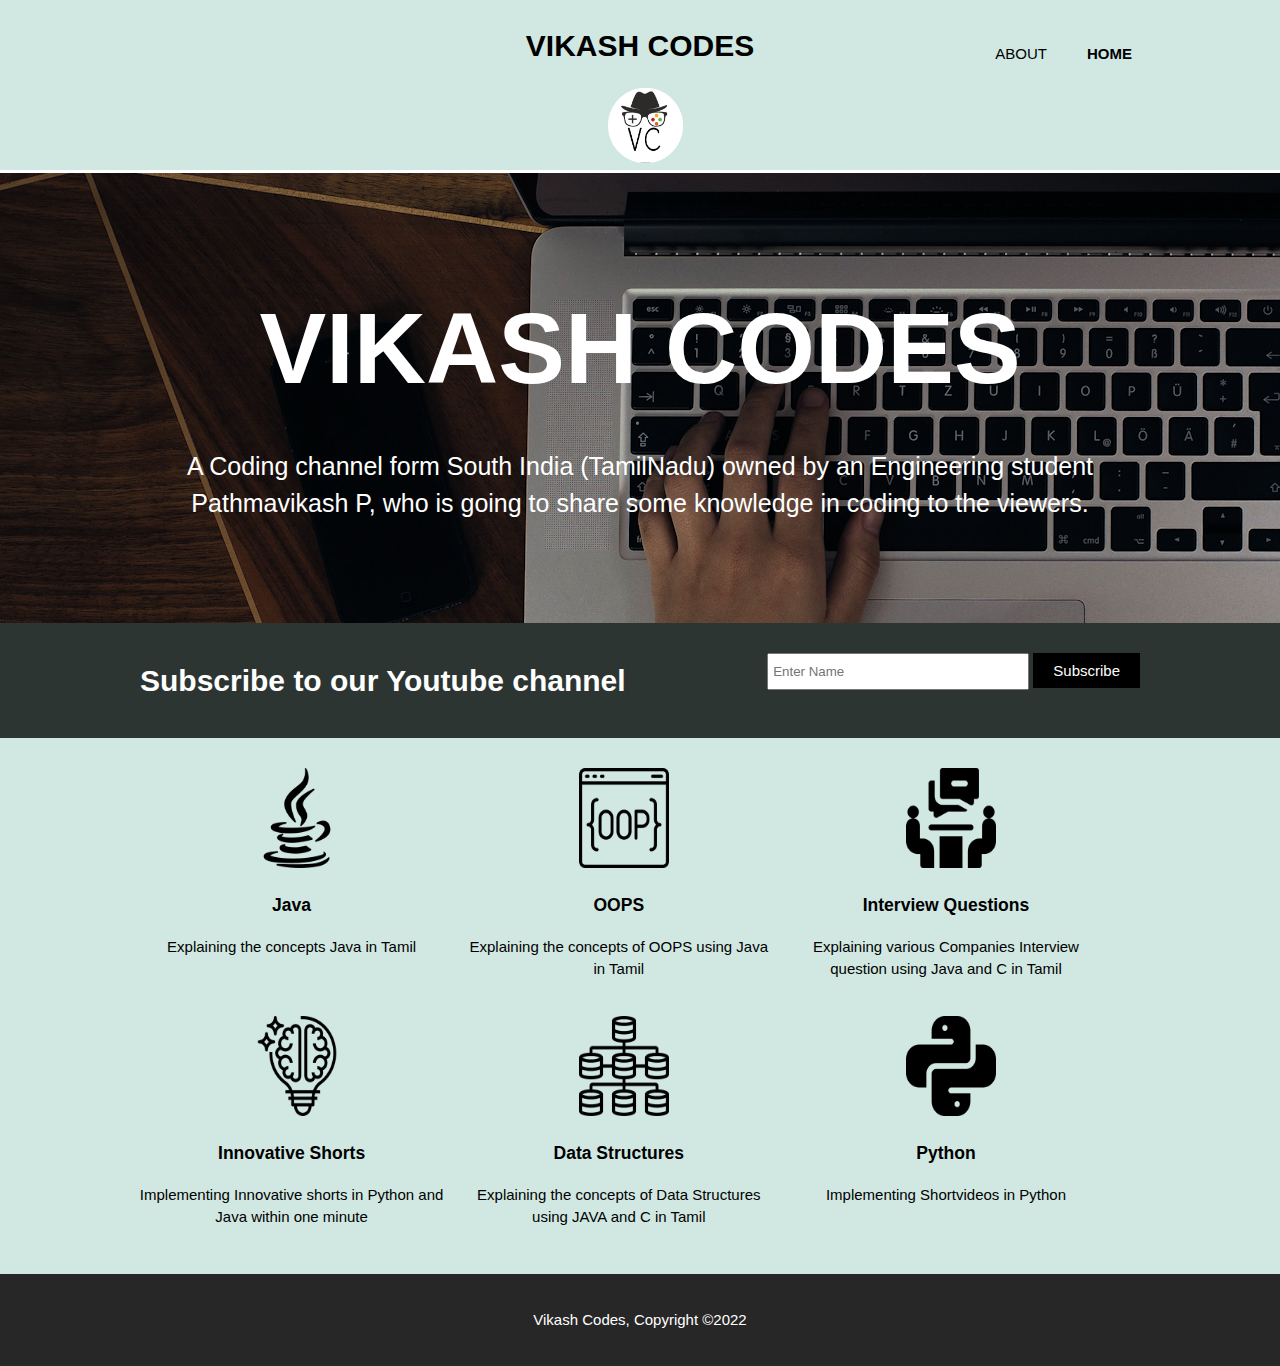
<file: index.html>
<!DOCTYPE html>
<html>
    <head>
        <meta charset="utf-8">
        <meta name="viewimport" content="width=device-width">
        <meta name="description" content="Codings Everything">
        <meta name="keywords" content="Teaching codings, Interview Questions, Datastructure, OOPS concepts">
        <meta name="author" content="Pathmavikash P">
        <title>Vikash Codes | Welcome</title>
        <link rel="stylesheet" href="./css/style.css">
    </head>
    <body>
        <header>
            <div class="container">
                    <h1><span class="highlight">VIKASH</span> CODES</h1>
                    <img src="./img/PicsArt_11-09-09.29.50.png" width="75" height="75">
                
                <nav>
                    <ul>
                        <li class="current"><a href="index.html">Home</a></li>
                        <li><a href="about.html">About</a></li>
                        
                    </ul>
                </nav>
            </div>
        </header>
        <section id="showcase">
            <div class="container">
                <h1>VIKASH CODES</h1>
                <p>A Coding channel form South India (TamilNadu) owned by an Engineering student
                    Pathmavikash P, who is going to share some knowledge in coding to the viewers. 
                </p>
            </div>
        </section>

        <section id="youtube">
            <div class="container">
                <h1>Subscribe to our Youtube channel</h1>
                <form>
                    <input type="name" placeholder="Enter Name">
                    <a href="https://youtube.com/channel/UCF6ubB5UdtG_XkeLMi5ULOQ" class="button_1">Subscribe</a>
					</form>
            </div>
        </section>

        <section id="boxes" >
            <div class ="container">
                <div class="box">
				    <a href="https://youtube.com/playlist?list=PLDvM1AjxDJ-0qorECtOO7rljyMDDeTRCi" >
                    <img src="./img/java.png" width="100" height="100">
                    <h3>Java</h3>
                    <p>Explaining the concepts Java in Tamil</p></a>
                </div>
                
                <div class="box">
				<a href="https://youtube.com/playlist?list=PLDvM1AjxDJ-0ASRDDg7TnPFY9bJiVJuOG">
                    <img src="img/programming.png" width="100" height="100">
                    <h3>OOPS</h3>
                    <p>Explaining the concepts of  OOPS using Java in Tamil</p></a>
                </div>
                <div class="box">
				    <a href="https://youtube.com/playlist?list=PLDvM1AjxDJ-2ma1V5HLU8BqHE4HQdJphT">
                    <img src="img/interview.png" width="100" height="100">
                    <h3>Interview Questions</h3>
                    <p>Explaining various Companies Interview question using Java and C in Tamil</p></a>
                </div>
                <div class="box">
				    <a href="https://www.youtube.com/watch?v=QQ--OTC569s&list=PLDvM1AjxDJ-12rsF3eekRx0D_9a9aidRP">
                    <img src="img/creativity (1).png" width="100" height="100">
                    <h3>Innovative Shorts</h3>
                    <p>Implementing Innovative shorts in Python and Java within one minute</p></a>
                </div>
                <div class="box">
				    <a href="https://www.youtube.com/watch?v=O6NF3mfsfJo&list=PLDvM1AjxDJ-20uu97m8v-HyrM5OuXBNsS">
                    <img src="img/data-list.png" width="100" height="100">
                    <h3>Data Structures</h3>
                    <p>Explaining the concepts of Data Structures using JAVA and C in Tamil</p></a>
                </div>
                <div class="box">
				    <a href="https://www.youtube.com/watch?v=QQ--OTC569s&list=PLDvM1AjxDJ-12rsF3eekRx0D_9a9aidRP">
                    <img src="img/python.png" width="100" height="100">
                    <h3>Python</h3>
                    <p>Implementing Shortvideos in Python</p></a>
                </div>
            </div>
        </section>
        <footer>
            <p>Vikash Codes, Copyright &copy;2022</p>
        </footer>



    </body>

</html>
</file>
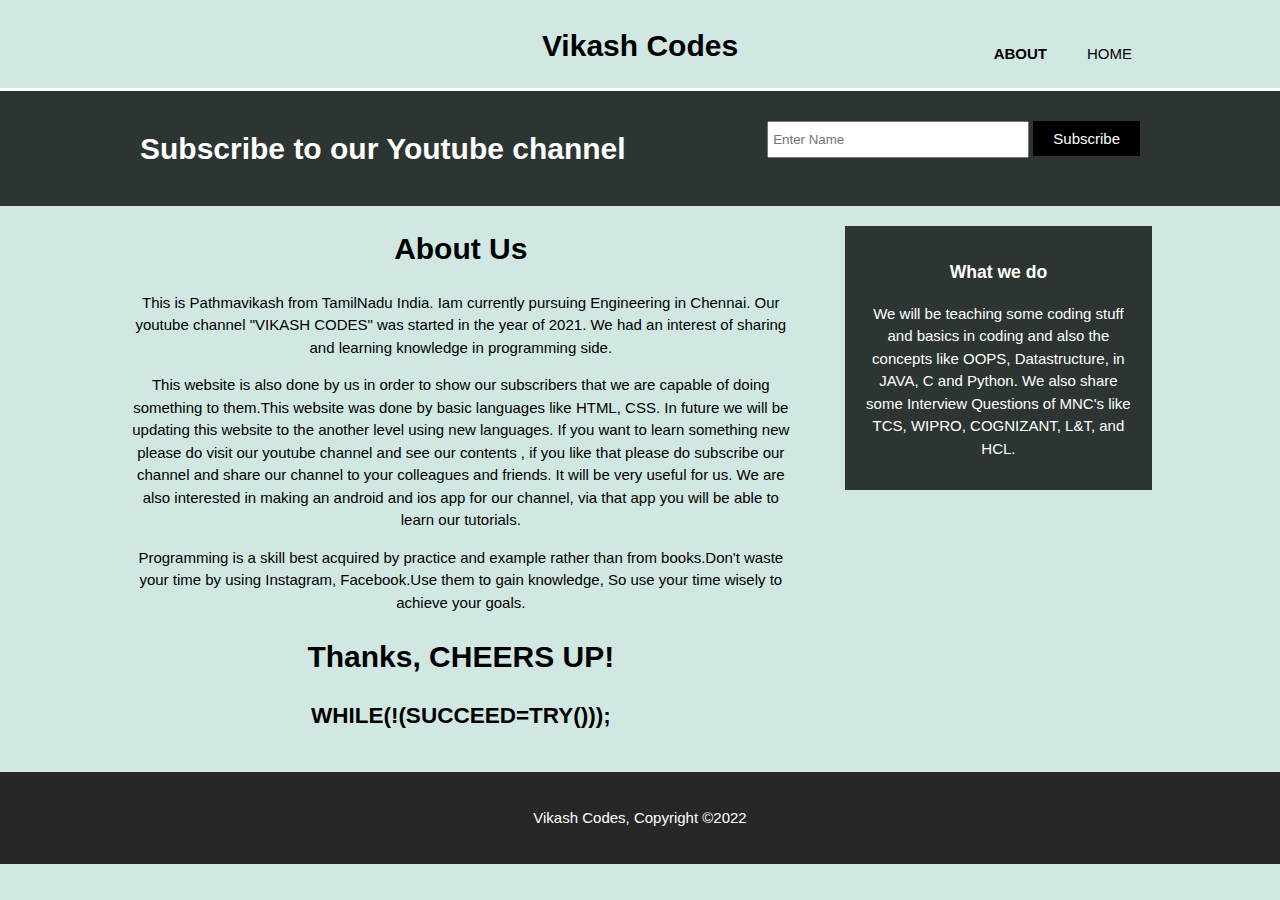
<file: about.html>
<!DOCTYPE html>
<html>
    <head>
        <meta charset="utf-8">
        <meta name="viewimport" content="width=device-width">
        <meta name="description" content="Codings Everything">
        <meta name="keywords" content="Teaching codings, Interview Questions, Datastructure, OOPS concepts">
        <meta name="author" content="Pathmavikash P">
        <title>Vikash Codes | About</title>
        <link rel="stylesheet" href="./css/style.css">
    </head>
    <body>
        <header>
            <div class="container">
                     <h1><span class="highlight">Vikash</span> Codes</h1>
         
                <nav>
                    <ul>
                        <li ><a href="index.html">Home</a></li>
                        <li class="current"><a href="about.html">About</a></li>
                        

                    </ul>
                </nav>
            </div>
        </header>

        <section id="youtube" >
            <div class="container">
                <h1>Subscribe to our Youtube channel</h1>
                <form>
                    <input type="name" placeholder="Enter Name">
                    <a href="https://youtube.com/channel/UCF6ubB5UdtG_XkeLMi5ULOQ" class="button_1">Subscribe</a>
                </form>
            </div>
        </section>

        <section id="main">
            <div class ="container">
                <article id="main-col">
                    <h1 class="page-title">About Us</h1>
                    
                    <p class="dark">This is Pathmavikash from TamilNadu India. Iam currently pursuing Engineering in Chennai.
                        Our youtube channel "VIKASH CODES" was started in the year of 2021.
                        We had an interest of sharing and learning knowledge in programming side.
                    </p>
                    <p>
                        This website is also done by us in order to show our subscribers that we are 
                        capable of doing something to them.This website was done by basic languages like 
                        HTML, CSS. In future we will be updating this website to the another level using 
                        new languages.
                        If you want to learn something new please do visit our youtube channel 
                        and see our contents , if you like that please do subscribe our channel and 
                        share our channel to your colleagues and friends.
                        It will be very useful for us.
                        We are also interested in making an android and ios app for our channel, via that
                        app you will be able to learn our tutorials.  
                    </p>
                    <p>
                        Programming is a skill best acquired by practice and example rather than 
                        from books.Don't waste your time by using Instagram, Facebook.Use them
                        to gain knowledge, So use your time wisely to achieve your goals.
                    </p>
                    <h1>Thanks, CHEERS UP!</h1>
                    <h2> WHILE(!(SUCCEED=TRY())); </h2>
                    
                </article>
                <aside id=sidebar>
                    <div class="blue">
                    <h3>What we do</h3>
                    <p>We will be teaching some coding stuff and basics in coding and also the concepts like OOPS, Datastructure,
                        in JAVA, C and Python. We also share some Interview Questions of MNC's like TCS, WIPRO, COGNIZANT, L&T,
                        and HCL.
                    </p>
                </div>
                </aside>
            </div>
        </section>
        <footer>
            <p>Vikash Codes, Copyright &copy;2022</p>
        </footer>



    </body>

</html>
</file>
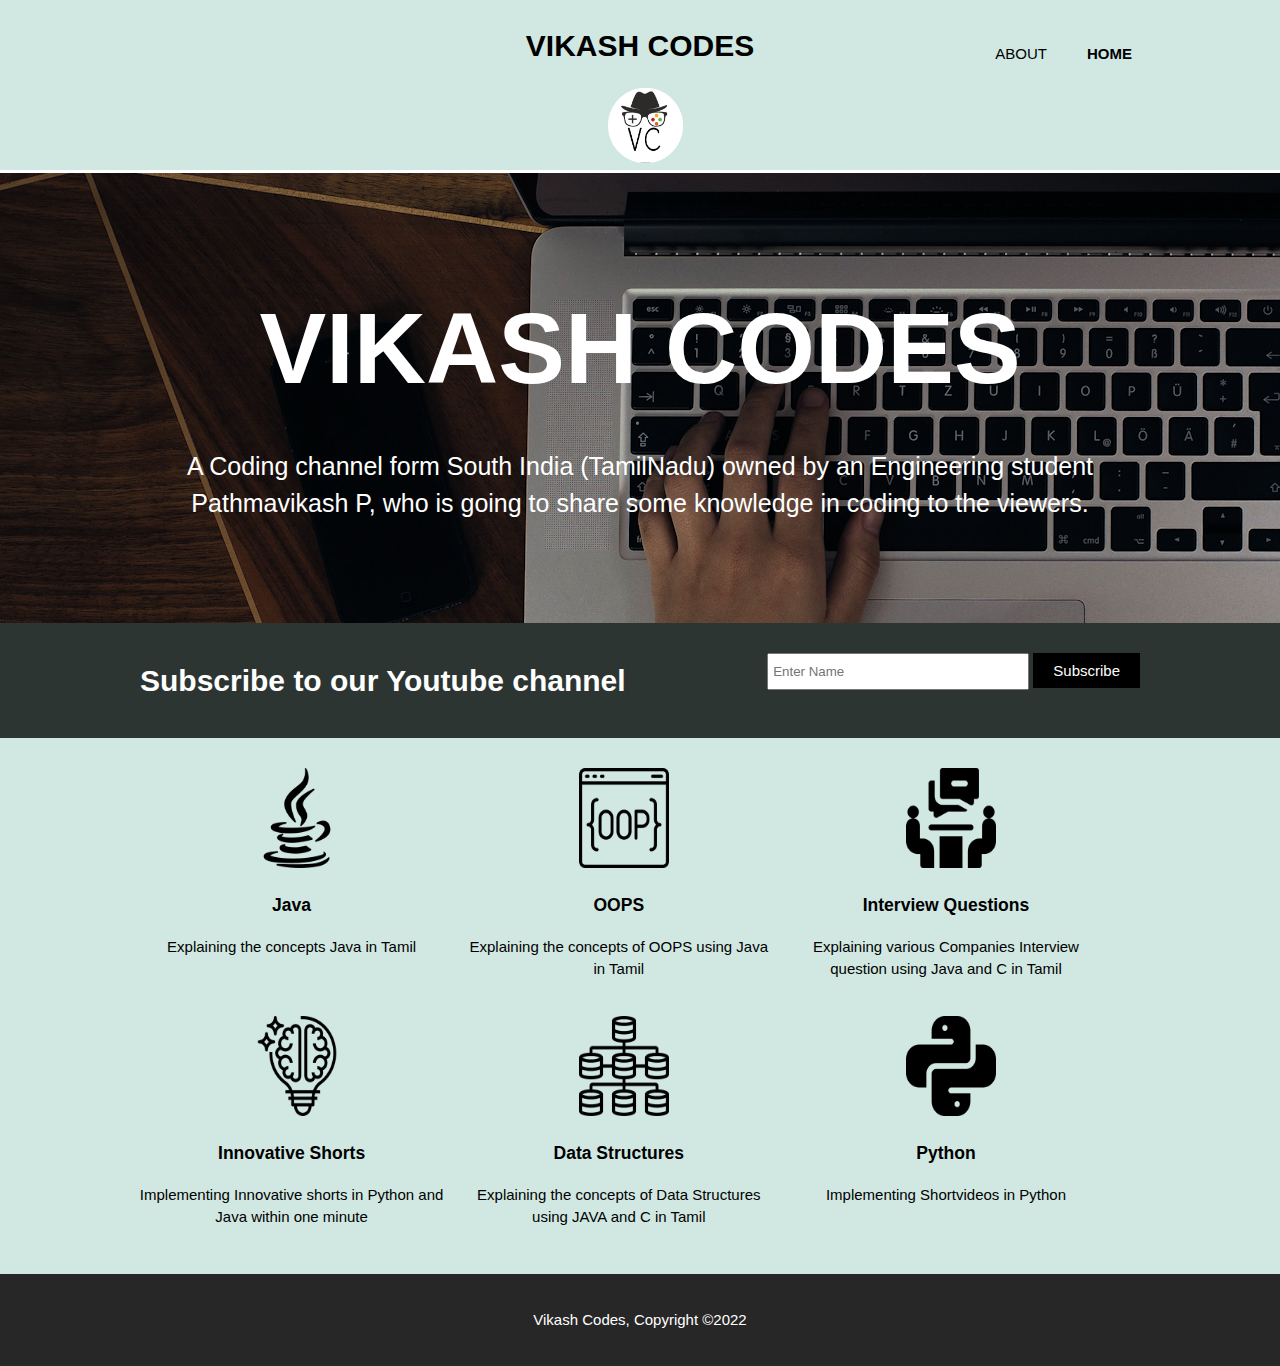
<file: index page.html>
<!DOCTYPE html>
<html>
    <head>
        <meta charset="utf-8">
        <meta name="viewimport" content="width=device-width">
        <meta name="description" content="Codings Everything">
        <meta name="keywords" content="Teaching codings, Interview Questions, Datastructure, OOPS concepts">
        <meta name="author" content="Pathmavikash P">
        <title>Vikash Codes | Welcome</title>
        <link rel="stylesheet" href="./css/style.css">
    </head>
    <body>
        <header>
            <div class="container">
                    <h1><span class="highlight">VIKASH</span> CODES</h1>
                    <img src="./img/PicsArt_11-09-09.29.50.png" width="75" height="75">
                
                <nav>
                    <ul>
                        <li class="current"><a href="#">Home</a></li>
                        <li><a href="about.html">About</a></li>
                        
                    </ul>
                </nav>
            </div>
        </header>
        <section id="showcase">
            <div class="container">
                <h1>VIKASH CODES</h1>
                <p>A Coding channel form South India (TamilNadu) owned by an Engineering student
                    Pathmavikash P, who is going to share some knowledge in coding to the viewers. 
                </p>
            </div>
        </section>

        <section id="youtube">
            <div class="container">
                <h1>Subscribe to our Youtube channel</h1>
                <form>
                    <input type="name" placeholder="Enter Name">
                    <a href="https://youtube.com/channel/UCF6ubB5UdtG_XkeLMi5ULOQ" class="button_1">Subscribe</a>
					</form>
            </div>
        </section>

        <section id="boxes" >
            <div class ="container">
                <div class="box">
				    <a href="https://youtube.com/playlist?list=PLDvM1AjxDJ-0qorECtOO7rljyMDDeTRCi" >
                    <img src="./img/java.png" width="100" height="100">
                    <h3>Java</h3>
                    <p>Explaining the concepts Java in Tamil</p></a>
                </div>
                
                <div class="box">
				<a href="https://youtube.com/playlist?list=PLDvM1AjxDJ-0ASRDDg7TnPFY9bJiVJuOG">
                    <img src="img/programming.png" width="100" height="100">
                    <h3>OOPS</h3>
                    <p>Explaining the concepts of  OOPS using Java in Tamil</p></a>
                </div>
                <div class="box">
				    <a href="https://youtube.com/playlist?list=PLDvM1AjxDJ-2ma1V5HLU8BqHE4HQdJphT">
                    <img src="img/interview.png" width="100" height="100">
                    <h3>Interview Questions</h3>
                    <p>Explaining various Companies Interview question using Java and C in Tamil</p></a>
                </div>
                <div class="box">
				    <a href="https://www.youtube.com/watch?v=QQ--OTC569s&list=PLDvM1AjxDJ-12rsF3eekRx0D_9a9aidRP">
                    <img src="img/creativity (1).png" width="100" height="100">
                    <h3>Innovative Shorts</h3>
                    <p>Implementing Innovative shorts in Python and Java within one minute</p></a>
                </div>
                <div class="box">
				    <a href="https://www.youtube.com/watch?v=O6NF3mfsfJo&list=PLDvM1AjxDJ-20uu97m8v-HyrM5OuXBNsS">
                    <img src="img/data-list.png" width="100" height="100">
                    <h3>Data Structures</h3>
                    <p>Explaining the concepts of Data Structures using JAVA and C in Tamil</p></a>
                </div>
                <div class="box">
				    <a href="https://www.youtube.com/watch?v=QQ--OTC569s&list=PLDvM1AjxDJ-12rsF3eekRx0D_9a9aidRP">
                    <img src="img/python.png" width="100" height="100">
                    <h3>Python</h3>
                    <p>Implementing Shortvideos in Python</p></a>
                </div>
            </div>
        </section>
        <footer>
            <p>Vikash Codes, Copyright &copy;2022</p>
        </footer>



    </body>

</html>
</file>
<file: css/style.css>
body{
    font-family: Arial, Helvetica, sans-serif;
    font-size:15px;
    line-height: 1.5;
    padding:0;
    margin: 0;
    background-color:#d1e8e2 ;
    list-style:none;
    box-sizing:border-box;
}
.container
{
    width: 80%;
    margin:auto;
    overflow: hidden;
    text-align: center;
}
.container img{
    margin-left: 10px;

}

header ul{
    margin: 0;
    padding: 0;

}
a.button_1
{
    padding:9px;
    background: black;
    border: 0;
    padding-left: 20px;
    padding-right: 20px;
    color: #ffffff;
	text-decoration:none;
}
.blue{
    padding: 15px;
    background:#2c3531;
    margin-top: 10px;
    margin-bottom: 10px;
    color: white;
}
header{
    background: color #116466;
    color: black;
    padding-top: 3px;
    min-height: 70px;
    border-bottom:white 3px solid;
}
header a{
    color: black;
    text-decoration: none;
    text-transform: uppercase;
    font-size: 15px;

}

header li{
    float:right;
    display: inline;
    padding: 0 20px 0 20px;
}

header #branding{
    float: left;

}
header #branding{
    margin:0;
}
header nav{
    float: right;
    margin-top: -45px;
    
}
header .highlight, header .current a{
    color:black;
    font-weight: bold;
}
header a:hover{
    color: #cccccc;
    font-weight: bold;
	text-decoration:none;
}


#showcase{
    min-height: 450px;
    background:url("../img/done.jpg")no-repeat  0 -300px;
    text-align: center;
    color: white;
}

#showcase h1{
    margin-top: 100px;
    font-size: 100px;
    margin-bottom: 10px;
}
#showcase p{
    font-size: 25px;
}
#youtube{
    padding: 15px;
    color: white;
    background:#2c3531;
}
#youtube h1{
    float: left;
}
#youtube form{
    float: right;
    margin-top: 15px;
}
#youtube input[type="name"]{
    padding: 4px;
    height: 25px;
    width: 250px;
} 

#boxes{
    margin-top: 20px;

}

#boxes .box{
    float: left;
    text-align: center;
    width: 30%;
    padding: 10px;
	color:white;

}

#boxes .box img{
    width: 90px;
}
#boxes .box a{
	text-decoration:none;
	color:black;
}

aside#sidebar{
    float: right;
    width:30%;
    margin-top: 10px;

}
article#main-col{
    float: left;
    width: 65%;
}

footer{
    padding: 20px;
    margin-top: 20px;
    color:white;
    background-color:#272727;
    text-align: center;
}
</file>
